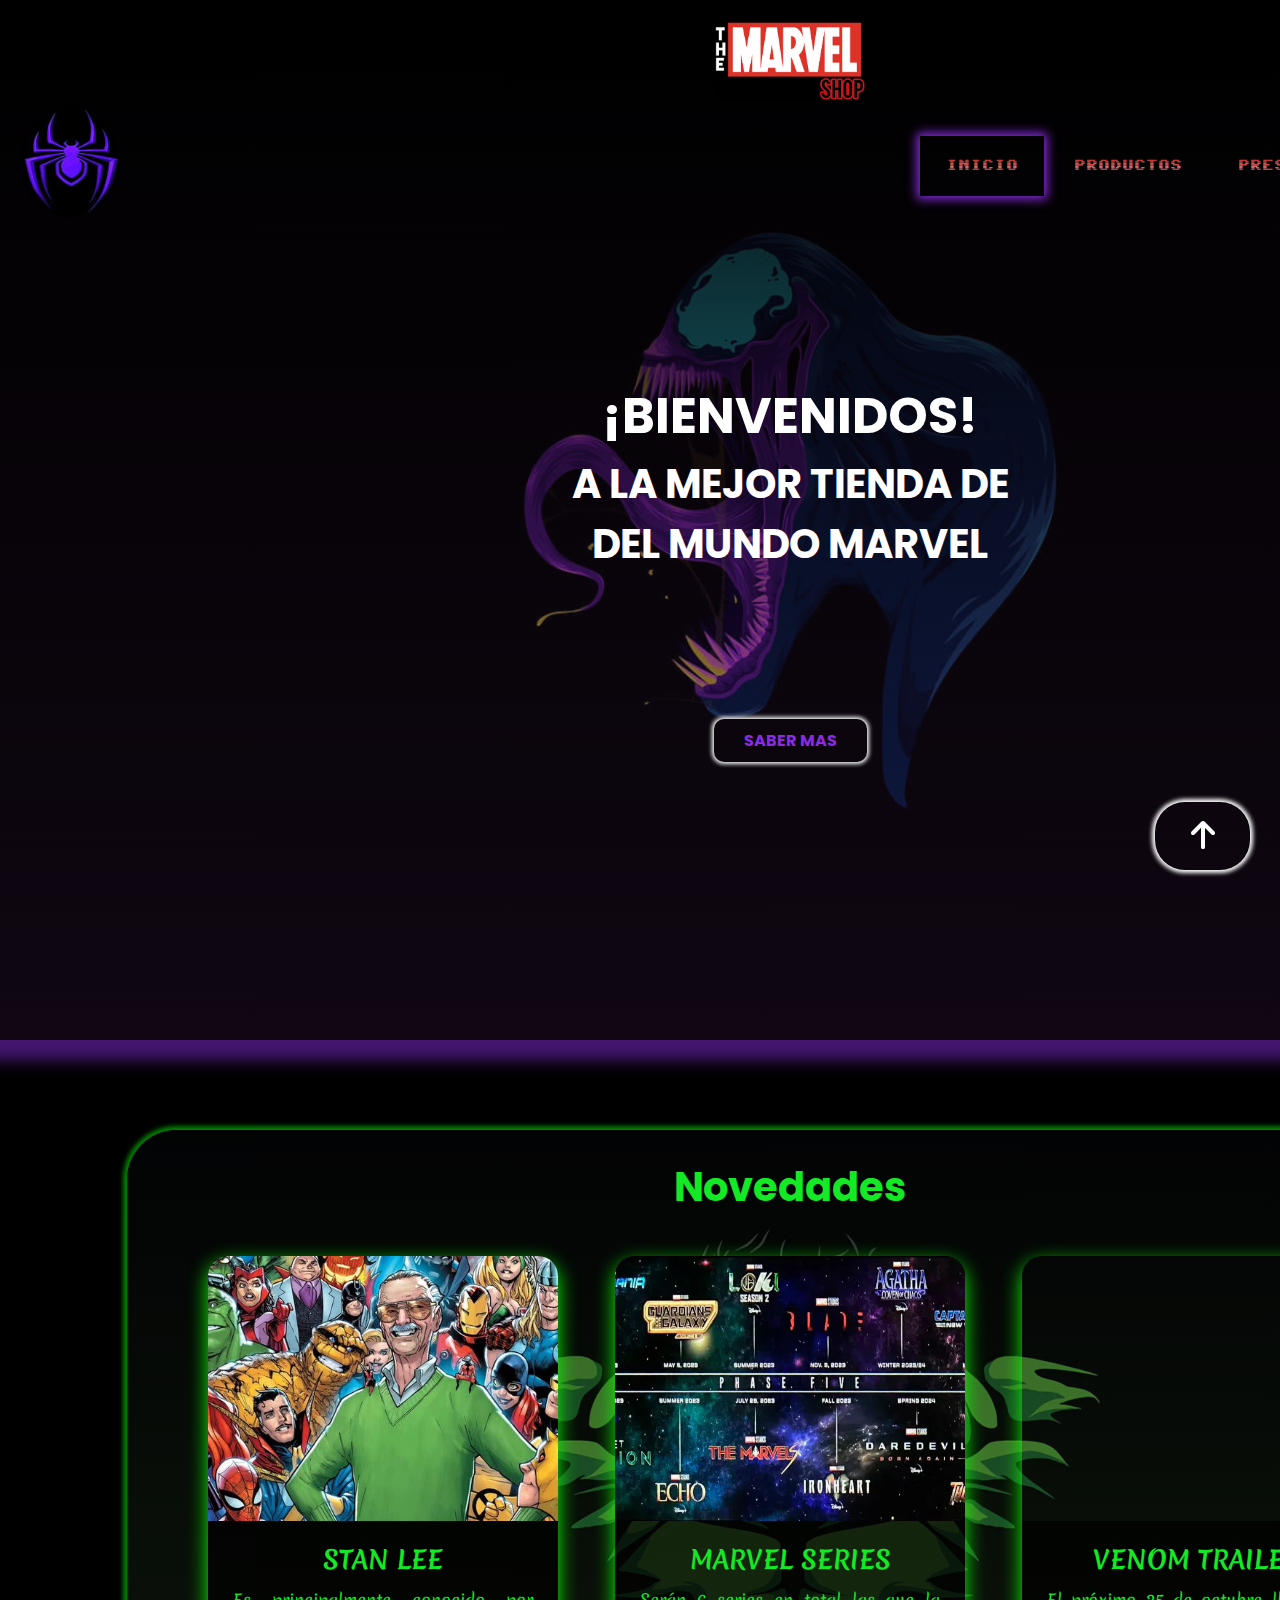
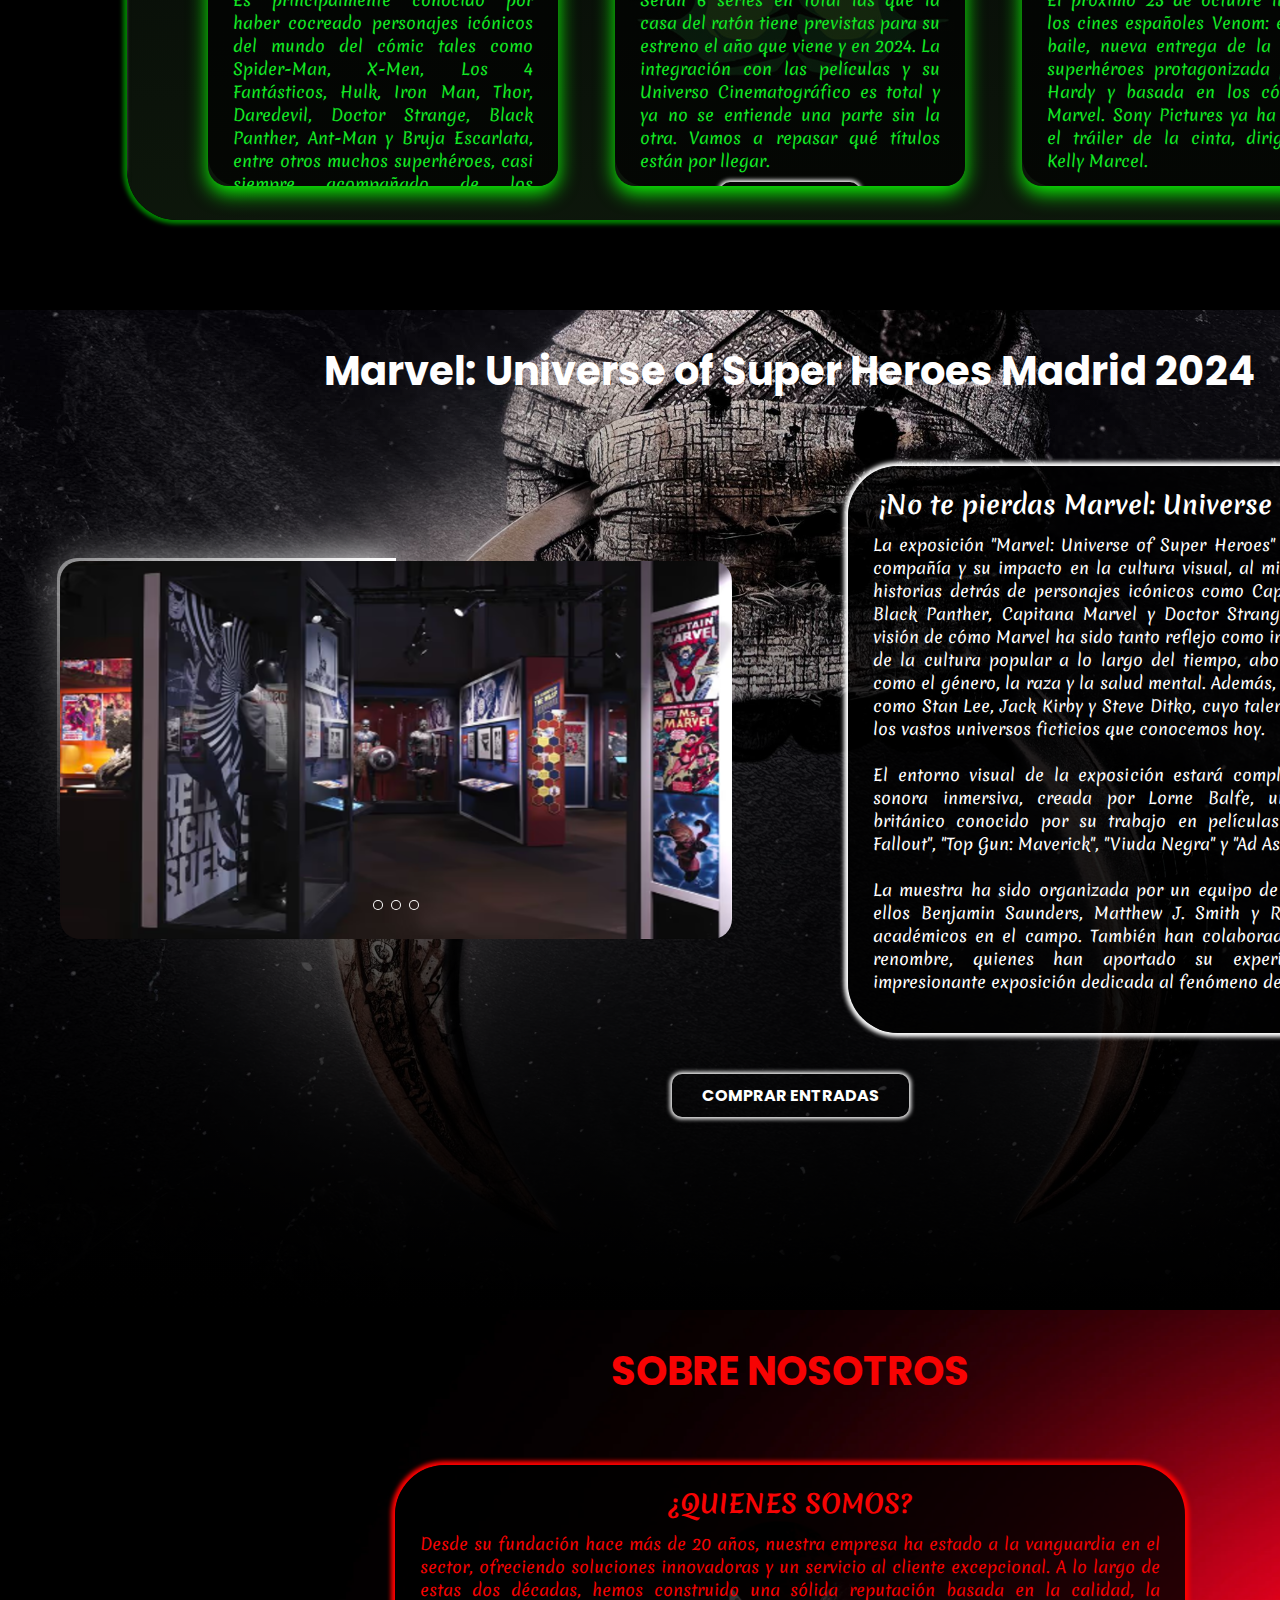
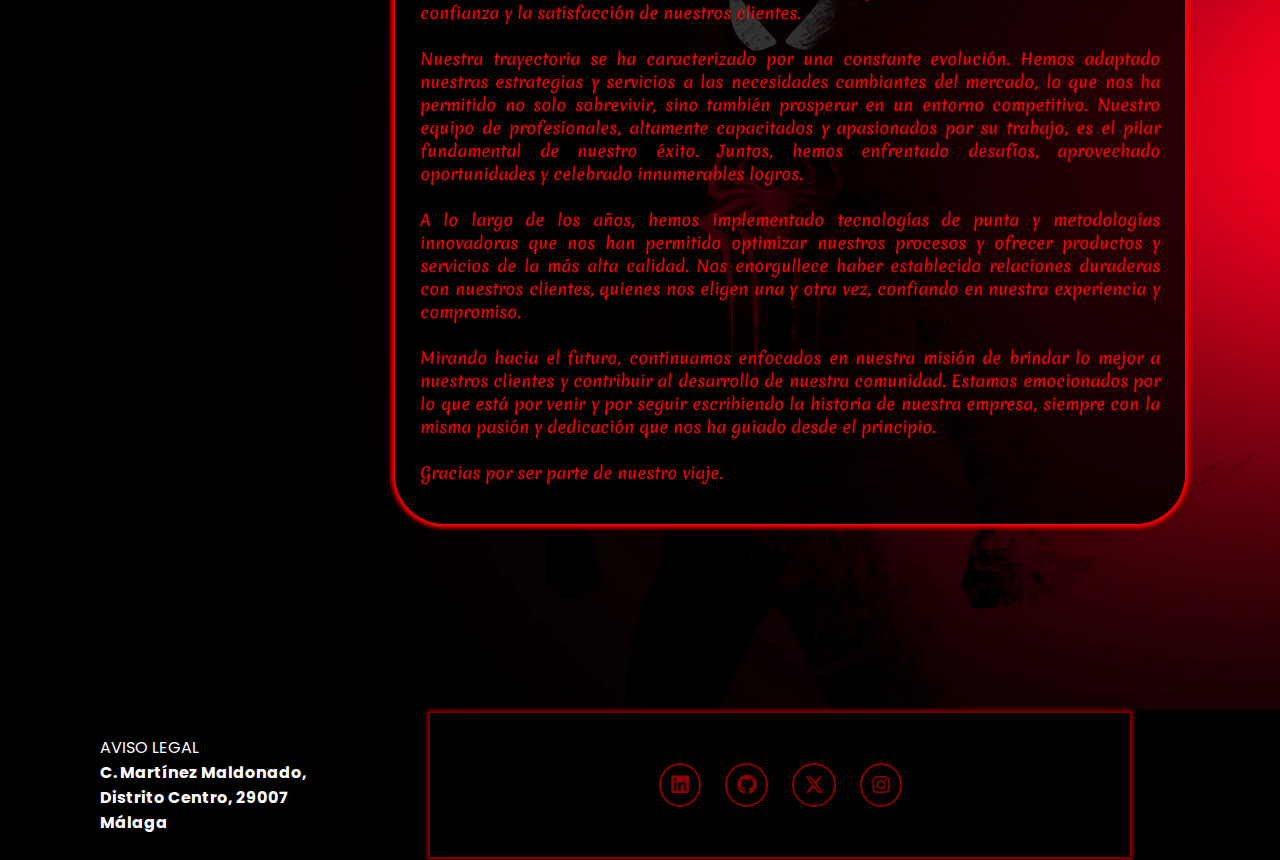
<file: index.html>
<!DOCTYPE html>
<!--Inicio Pagina Index-->
<html lang="es">
    <head>
        <meta charset="UTF-8">
        <meta name="viewport" content="width=device-width, initial-scale=1.0">
        <title>The Marvel Shop</title>
        <link rel="stylesheet" href="css/estilo.css">
        <link rel="stylesheet" href="https://cdnjs.cloudflare.com/ajax/libs/font-awesome/6.5.2/css/all.min.css">
    </head>
    <body>
        <!--Cabecera-->
        <header id="cabecera-index" class="cabecera">
            <div class="contenido">
                <!--Nombre empresa-->
                <div class="brand">
                    <img class="nombre" src="imagenes/nombre.png" height="483" width="901" alt="Nombre Empresa">
                </div>
                <!--Navegador-->
                <nav class="navegador">
                    <!--Logo-->
                    <div>
                        <a href="index.html"><img class="logo" src="imagenes/logo-spider.png" height="148" width="107" alt="Logo"></a>
                    </div>
                    <!--Links-->
                    <div>
                        <ul> 
                            <li class="activar"><a href="index.html">INICIO</a></li>
                            <li><a href="html/productos.html">PRODUCTOS</a></li>
                            <li><a href="html/presupuestos.html">PRESUPUESTOS</a></li>
                            <li><a href="html/contacto.html">CONTACTO</a></li>
                        </ul>
                    </div>
                </nav>
                
                <!--Titulo y botón "Saber mas"-->
                <div class="bienvenida">
                    <h1>¡BIENVENIDOS!</h1>
                    <h2>A LA MEJOR TIENDA DE <span></span><br> DEL MUNDO MARVEL</h2>
                    <a class="btn" href="#sobrenosotros">SABER MAS</a>            
                </div>
                <!--Botón inicio-->
                <div class="inicio">
                    <a href="#cabecera-index"><i class="fa-solid fa-arrow-up"></i></a>
                </div>
            </div>
        </header>
        <!--Fin Cabecera-->

        <main>
            <!--Sección Novedades-->
            <section id="novedades">
                <div class="contenido">
                    <!--Titulo Novedades-->
                    <h2>Novedades</h2>
                    <!--Novedad 1-->
                    <div class="news">
                        <div class="superior novedad1">
                        </div>
                        <div class="inferior">
                            <div class="texto">
                                <h3>STAN LEE</h3>
                                <p>
                                    Es principalmente conocido por haber cocreado personajes icónicos del mundo del cómic tales como Spider-Man, X-Men, Los 4 Fantásticos, Hulk, Iron Man, Thor, Daredevil, Doctor Strange, Black Panther, Ant-Man y Bruja Escarlata, entre otros muchos superhéroes, casi siempre acompañado de los dibujantes y escritores Steve Ditko y Jack Kirby. El trabajo de Stan Lee fue fundamental para expandir Marvel Comics, llevándola de una pequeña casa publicitaria a una gran corporación multimedia. Durante décadas, los cómics de Marvel se distinguieron por indicar siempre «Stan Lee presenta» en los rótulos de presentación. También tuvo un programa televisivo en History Channel en donde buscaba superhumanos «reales».
                                </p>
                                <a class="btn" href="https://es.wikipedia.org/wiki/Stan_Lee#">LEER MAS</a>
                            </div>
                        </div>
                    </div>
                    <!--Novedad 2-->
                    <div class="news">
                        <div class="superior novedad2">
                        </div>
                        <div class="inferior">
                            <div class="texto">
                                <h3>MARVEL SERIES</h3>
                                <p>
                                    Serán 6 series en total las que la casa del ratón tiene previstas para su estreno el año que viene y en 2024. La integración con las películas y su Universo Cinematográfico es total y ya no se entiende una parte sin la otra. Vamos a repasar qué títulos están por llegar.
                                </p>
                                <a class="btn" href="https://www.lasexta.com/series/estas-son-todas-series-marvel-que-llegaran-disney-2023-2024_2022072662dfa2d82e7c280001854930.html">LEER MAS</a>
                            </div>
                        </div>
                    </div>
                    <!--Novedad 3-->
                    <div class="news">
                        <div class="superior novedad3">
                            <iframe width="560" height="315" src="https://www.youtube.com/embed/__2bjWbetsA?si=wlhDYeqKHSntX0vy" title="YouTube Venom Trailer" allow="accelerometer; autoplay; clipboard-write; encrypted-media; gyroscope; picture-in-picture; web-share" referrerpolicy="strict-origin-when-cross-origin" allowfullscreen></iframe>
                        </div>
                        <div class="inferior">
                            <div class="texto">
                                <h3>VENOM TRAILER</h3>
                                <p>
                                    El próximo 25 de octubre llegará a los cines españoles Venom: el último baile, nueva entrega de la saga de superhéroes protagonizada por Tom Hardy y basada en los cómics de Marvel. Sony Pictures ya ha lanzado el tráiler de la cinta, dirigida por Kelly Marcel.
                                </p>
                            </div>
                        </div>
                    </div>
                </div>
            </section>
            <!--Fin Sección Novedad-->


            <!--Sección Eventos-->
            <section id="eventos">
                <div class="contenido">
                    <!--Titulo Eventos-->
                    <h2>Marvel: Universe of Super Heroes Madrid 2024</h2>
                    <div class="posicion">
                            <!--Imágenes Evento-->
                            <div class="sl">
                                <div class="imagenes angle">
                                    <img id="slider1" src="imagenes/imagen-evento1.png" height="467" width="706" alt="Imagenes de Evento">
                                    <img id="slider2" src="imagenes/imagen-evento2.png" height="469" width="713" alt="Imagenes de Evento">
                                    <img id="slider3" src="imagenes/imagen-evento3.png" height="385" width="588" alt="Imagenes de Evento">
                                </div>
                                <div class="sliders">
                                    <a href="#slider1"></a>
                                    <a href="#slider2"></a>
                                    <a href="#slider3"></a>
                                </div>
                            </div>
                            <!--Información Evento-->
                            <div class="texto">
                                <h3>¡No te pierdas Marvel: Universe of Super Heroes!</h3>
                                <p>
                                    La exposición "Marvel: Universe of Super Heroes" explora la evolución de la compañía y su impacto en la cultura visual, al mismo tiempo que revela las historias detrás de personajes icónicos como Capitán América, Spider-Man, Black Panther, Capitana Marvel y Doctor Strange. La muestra ofrece una visión de cómo Marvel ha sido tanto reflejo como inspiración de las corrientes de la cultura popular a lo largo del tiempo, abordando temas importantes como el género, la raza y la salud mental. Además, rinde homenaje a pioneros como Stan Lee, Jack Kirby y Steve Ditko, cuyo talento transformó a Marvel en los vastos universos ficticios que conocemos hoy.<br>
                                    <br>El entorno visual de la exposición estará complementado por una banda sonora inmersiva, creada por Lorne Balfe, un reconocido compositor británico conocido por su trabajo en películas como "Misión Imposible: Fallout", "Top Gun: Maverick", "Viuda Negra" y "Ad Astra".<br>
                                    <br>La muestra ha sido organizada por un equipo de expertos en cómics, entre ellos Benjamin Saunders, Matthew J. Smith y Randy Duncan, destacados académicos en el campo. También han colaborado escritores y editores de renombre, quienes han aportado su experiencia para crear esta impresionante exposición dedicada al fenómeno de Marvel.<br>
                                </p>
                            </div>
                        </div>
                    <!--Botón Comprar Entradas-->
                    <a class="btn event" href="https://www.ifema.es/marvel-universe-of-super-heroes" >COMPRAR ENTRADAS</a>
                </div>
            </section>
            <!--Fin Sección Eventos-->


            <!--Sección Sobre Nosotros-->
            <section id="sobrenosotros">
                <div class="contenido">
                    <!--Titulo Sobre Nosotros-->
                    <h2>SOBRE NOSOTROS</h2>
                    <!--Información Sobre Nosotros-->
                    <div class="texto">
                        <h3>¿QUIENES SOMOS?</h3>
                        <p>
                            Desde su fundación hace más de 20 años, nuestra empresa ha estado a la vanguardia en el sector, ofreciendo soluciones innovadoras y un servicio al cliente excepcional. A lo largo de estas dos décadas, hemos construido una sólida reputación basada en la calidad, la confianza y la satisfacción de nuestros clientes.<br>

                            <br>Nuestra trayectoria se ha caracterizado por una constante evolución. Hemos adaptado nuestras estrategias y servicios a las necesidades cambiantes del mercado, lo que nos ha permitido no solo sobrevivir, sino también prosperar en un entorno competitivo. Nuestro equipo de profesionales, altamente capacitados y apasionados por su trabajo, es el pilar fundamental de nuestro éxito. Juntos, hemos enfrentado desafíos, aprovechado oportunidades y celebrado innumerables logros.<br>
                            
                            <br>A lo largo de los años, hemos implementado tecnologías de punta y metodologías innovadoras que nos han permitido optimizar nuestros procesos y ofrecer productos y servicios de la más alta calidad. Nos enorgullece haber establecido relaciones duraderas con nuestros clientes, quienes nos eligen una y otra vez, confiando en nuestra experiencia y compromiso.<br>
                            
                            <br>Mirando hacia el futuro, continuamos enfocados en nuestra misión de brindar lo mejor a nuestros clientes y contribuir al desarrollo de nuestra comunidad. Estamos emocionados por lo que está por venir y por seguir escribiendo la historia de nuestra empresa, siempre con la misma pasión y dedicación que nos ha guiado desde el principio.<br>
                            
                            <br>Gracias por ser parte de nuestro viaje.
                        </p>
                    </div>
                </div>
            </section>
            <!--Fin Sección Sobre Nosotros-->
        </main>


        <!--Pie de Página-->
        <footer id="pie">
            <div class="contenido">
                <!--Aviso legal y dirección-->
                <div class="legacy">
                    <a href="">AVISO LEGAL</a>
                    <h4>C. Martínez Maldonado, Distrito Centro, 29007 Málaga</h4>
                </div>
                <!--Iconos Redes Sociales-->
                <div class="media-icons">
                    <a href="https://es.linkedin.com"><i class="fab fa-linkedin"></i></a>
                    <a href="https://github.com"><i class="fab fa-github"></i></a>
                    <a href="https://x.com/?lang=es"><i class="fab fa-x-twitter"></i></a>
                    <a href="https://www.instagram.com"><i class="fab fa-instagram"></i></a>
                </div>
                <!--Firma-->
                <div class="firma">
                    <h2>Samir Lopez</h2>
                </div>
            </div>
        </footer>
        <!--Fin Pie de Página-->

    </body>
</html>
<!--Fin Pagina Index-->
</file>
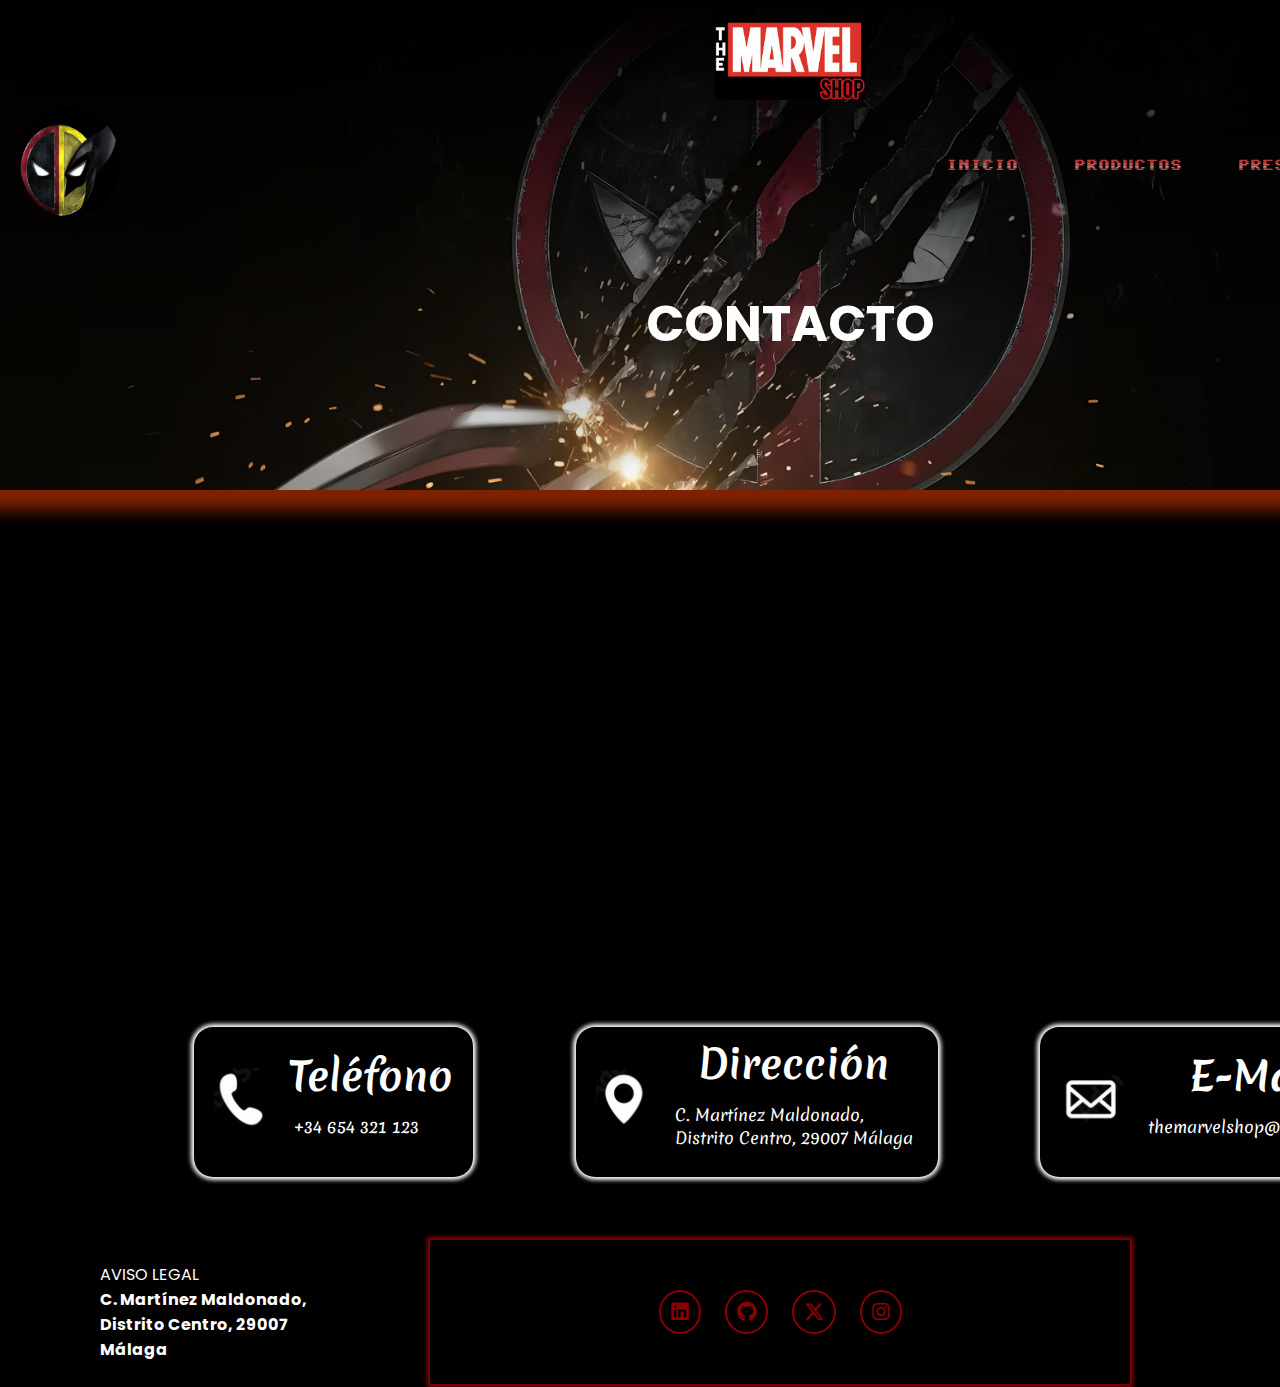
<file: html/contacto.html>
<!DOCTYPE html>
<!--Inicio Pagina Contacto-->
<html lang="es">
    <head>
        <meta charset="UTF-8">
        <meta name="viewport" content="width=device-width, initial-scale=1.0">
        <title>Contacto</title>
        <link rel="stylesheet" href="../css/estilo.css">
        <link rel="stylesheet" href="https://cdnjs.cloudflare.com/ajax/libs/font-awesome/6.5.2/css/all.min.css">
    </head>
    <body>
        <!--Cabecera Contacto-->
        <header id="cabecera-contacto" class="cabecera">
            <div class="contenido mitad">
                <!--Nombre empresa-->
                <div class="brand">
                    <img class="nombre" src="../imagenes/nombre.png" height="483" width="901" alt="Nombre Empresa">
                </div>
                <!--Navegador-->
                <nav class="navegador">
                    <!--Logo-->
                    <div>
                        <a href="../index.html"><img class="logo" src="../imagenes/logo-dead.png" height="274" width="296" alt="Logo"></a>
                    </div>
                    <!--Links-->
                    <div>
                        <ul> 
                            <li><a href="../index.html">INICIO</a></li>
                            <li><a href="productos.html">PRODUCTOS</a></li>
                            <li><a href="presupuestos.html">PRESUPUESTOS</a></li>
                            <li class="activar"><a href="contacto.html">CONTACTO</a></li>     
                        </ul>
                    </div>
                </nav>
                <!--Titulo Contacto-->
                <div>
                    <h1 class="titulo">CONTACTO</h1>
                </div>
            </div>        
        </header>
        <!--Fin Cabecera Contacto-->

        <main>
            <!--Sección Contacto-->
            <section id="contacto">
                <div class="contenido">
                    <!--Localización mapa-->
                    <div class="location">
                        <iframe src="https://www.google.com/maps/embed?pb=!1m18!1m12!1m3!1d3198.0533732612757!2d-4.436425287942806!3d36.72127937215411!2m3!1f0!2f0!3f0!3m2!1i1024!2i768!4f13.1!3m3!1m2!1s0xd72f7a1ffcae853%3A0x92ed519aee2ef8ca!2sC.%20Mart%C3%ADnez%20Maldonado%2C%20Distrito%20Centro%2C%2029007%20M%C3%A1laga!5e0!3m2!1ses!2ses!4v1728557750116!5m2!1ses!2ses" width="600" height="450" style="border:0;" allowfullscreen="" loading="lazy" referrerpolicy="no-referrer-when-downgrade"></iframe>
                    </div>
                    <!--Datos de Contacto-->
                    <div class="contacto">
                        <!--Número de teléfono-->
                        <div class="texto">
                            <div class="contact-icon">
                                <img src="../imagenes/phone-icon.png" height="63" width="55" alt="Icono telefono">
                            </div>
                            <div>
                                <h2>Teléfono</h2>
                                <p>+34 654 321 123</p>
                            </div>
                        </div>
                        <!--Dirección-->
                        <div class="texto">
                            <div class="contact-icon">
                                <img src="../imagenes/location-icon.png" height="60" width="54" alt="Icono casa">
                            </div>
                            <div>
                                <h2>Dirección</h2>
                                <p>C. Martínez Maldonado,<br> Distrito Centro, 29007 Málaga</p>
                            </div>
                        </div>
                        <!--E-mail-->
                        <div class="texto">
                            <div class="contact-icon">
                                <img src="../imagenes/mail-icon.png" height="49" width="63" alt="Icono correo">
                            </div>
                            <div>
                                <h2>E-Mail</h2>
                                <p>themarvelshop@gmail.com</p>
                            </div>
                        </div>
                    </div>
                </div>
            </section>
            <!--Fin Sección Contacto-->
        </main>

        <!--Pie de Página-->
        <footer id="pie">
            <div class="contenido">
                <!--Aviso legal y dirección-->
                <div class="legacy">
                    <a href="">AVISO LEGAL</a>
                    <h4>C. Martínez Maldonado, Distrito Centro, 29007 Málaga</h4>
                </div>
                <!--Iconos Redes Sociales-->
                <div class="media-icons">
                    <a href="https://es.linkedin.com"><i class="fab fa-linkedin"></i></a>
                    <a href="https://github.com"><i class="fab fa-github"></i></a>
                    <a href="https://x.com/?lang=es"><i class="fab fa-x-twitter"></i></a>
                    <a href="https://www.instagram.com"><i class="fab fa-instagram"></i></a>
                </div>
                <!--Firma-->
                <div class="firma">
                    <h1>Samir Lopez</h1>
                </div>
            </div>
        </footer>
        <!--Fin Pie de Página-->

    </body>
</html>
<!--Fin Pagina Contacto-->
</file>
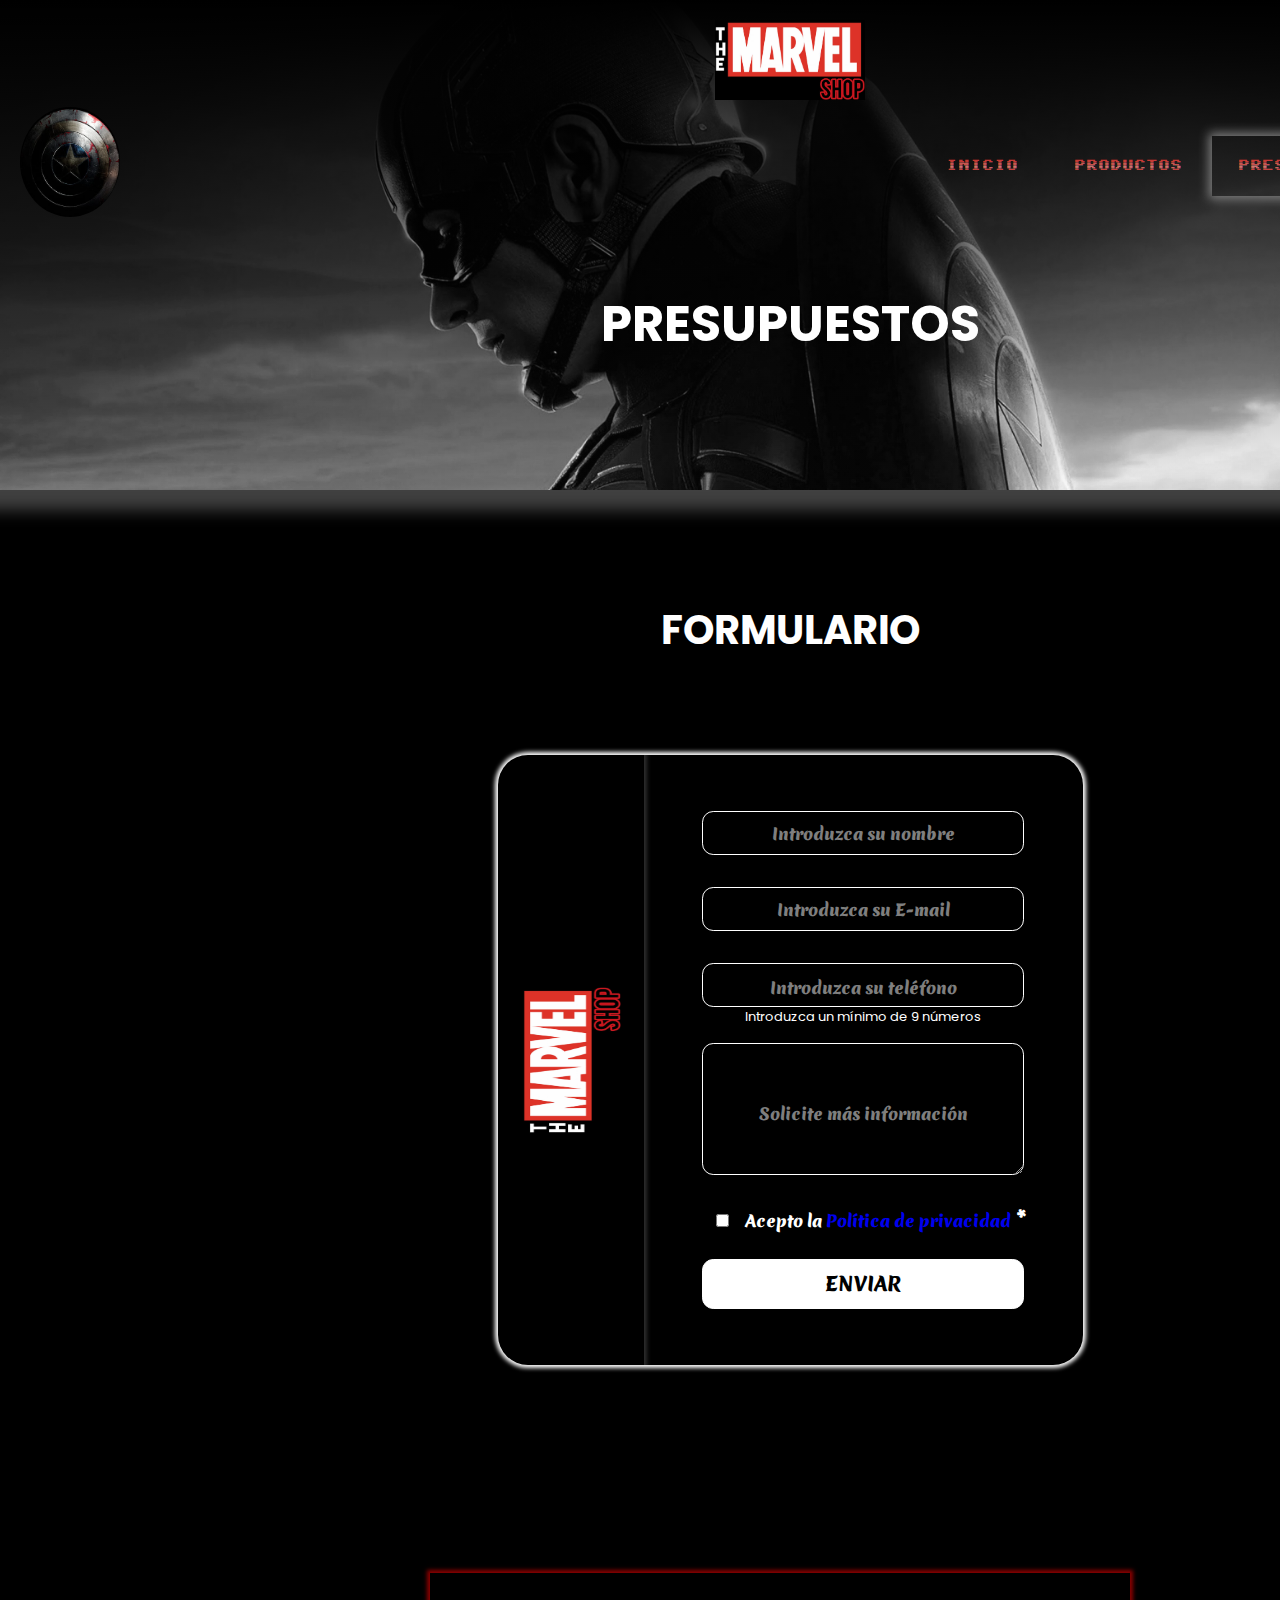
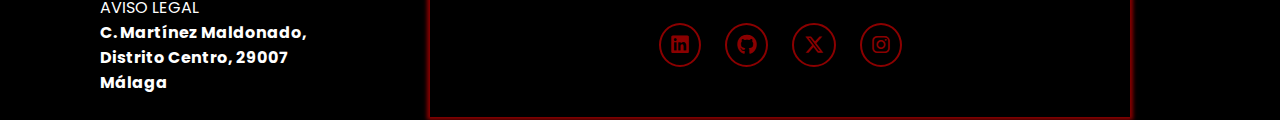
<file: html/presupuestos.html>
<!DOCTYPE html>
<!--Inicio Pagina Presupuestos-->
<html lang="es">
    <head>
        <meta charset="UTF-8">
        <meta name="viewport" content="width=device-width, initial-scale=1.0">
        <title>Presupuestos</title>
        <link rel="stylesheet" href="../css/estilo.css">
        <link rel="stylesheet" href="https://cdnjs.cloudflare.com/ajax/libs/font-awesome/6.5.2/css/all.min.css">
    </head>
    <body>
        <!--Cabecera Presupuestos-->
        <header id="cabecera-presupuestos" class="cabecera">
            <div class="contenido mitad">
                <!--Nombre empresa-->
                <div class="brand">
                    <img class="nombre" src="../imagenes/nombre.png" height="483" width="901" alt="Nombre Empresa">
                </div>
                <!--Navegador-->
                <nav class="navegador">
                    <!--Logo-->
                    <div>
                        <a href="../index.html"><img class="logo" src="../imagenes/logo-capi.png" height="279" width="278" alt="Logo"></a>
                    </div>
                    <!--Links-->
                    <div>
                        <ul> 
                            <li><a href="../index.html">INICIO</a></li>
                            <li><a href="productos.html">PRODUCTOS</a></li>
                            <li class="activar"><a href="presupuestos.html">PRESUPUESTOS</a></li>
                            <li><a href="contacto.html">CONTACTO</a></li>     
                        </ul>
                    </div>
                </nav>
                <!--Titulo Presupuestos-->
                <div>
                    <h1 class="titulo">PRESUPUESTOS</h1>
                </div>
            </div>
        </header>
        <!--Fin Cabecera Presupuestos-->


        <main>
            <!--Sección Presupuestos-->
            <section id="presupuestos">
                <h2>FORMULARIO</h2>
                <div class="contenido">
                    <div class="caja">
                        <!--Nombre Empresa-->
                        <div class="brand">
                            <img src="../imagenes/nombre.png" height="483" width="901" alt="Nombre Empresa">
                        </div>
                        <!--Formulario-->
                        <div class="datos">
                            <form action="presupuestos.html">
                                <!--Nombre-->
                                <div class="efecto">
                                    <input type="text" name="nombre" placeholder="" pattern="[a-zA-ZñÑ]+" required>
                                    <div class="placeholder texto">Introduzca su nombre</div>
                                </div>
                                <!--E-mail-->
                                <div class="efecto">
                                    <input type="email" name="correo" placeholder="" pattern="[a-z0-9._%+\-]+@[a-z0-9.\-]+\.[a-z]{2,}$" required>
                                    <div class="placeholder texto">Introduzca su E-mail</div>
                                </div>
                                <!--Teléfono-->
                                <div class="efecto">
                                    <input class="telefono" type="tel" name="telefono" placeholder="" pattern="[0-9]{9}" required>
                                    <div class="placeholder texto">Introduzca su teléfono</div>
                                    <p>Introduzca un mínimo de 9 números</p>
                                </div>
                                <!--Solicite más información-->
                                <div class="efecto">
                                    <textarea name="informacion" cols="30" rows="5" maxlength="80" placeholder="" required></textarea>
                                    <div class="placeholder texto">Solicite más información</div>
                                </div>
                                <!--Política de privacidad-->
                                <label class="texto politica" for="politica_de_privacidad"><input type="checkbox" id="politica_de_privacidad" value="politica de privacidad" required>Acepto la <a href="#">Política de privacidad</a></label>
                                <!--Botón "Enviar"-->
                                <button class="texto submit" type="submit">ENVIAR</button>
                            </form>
                        </div>
                    </div>
                </div> 
            </section>
            <!--Fin Sección Presupuestos-->
        </main>

        <!--Pie de Página-->
        <footer id="pie">
            <div class="contenido">
                <!--Aviso legal y dirección-->
                <div class="legacy">
                    <a href="">AVISO LEGAL</a>
                    <h4>C. Martínez Maldonado, Distrito Centro, 29007 Málaga</h4>
                </div>
                <!--Iconos Redes Sociales-->
                <div class="media-icons">
                    <a href="https://es.linkedin.com"><i class="fab fa-linkedin"></i></a>
                    <a href="https://github.com"><i class="fab fa-github"></i></a>
                    <a href="https://x.com/?lang=es"><i class="fab fa-x-twitter"></i></a>
                    <a href="https://www.instagram.com"><i class="fab fa-instagram"></i></a>
                </div>
                <!--Firma-->
                <div class="firma">
                    <h1>Samir Lopez</h1>
                </div>
            </div>
        </footer>
        <!--Fin Pie de Página-->

    </body>
</html>
<!--Fin Pagina Presupuestos-->
</file>
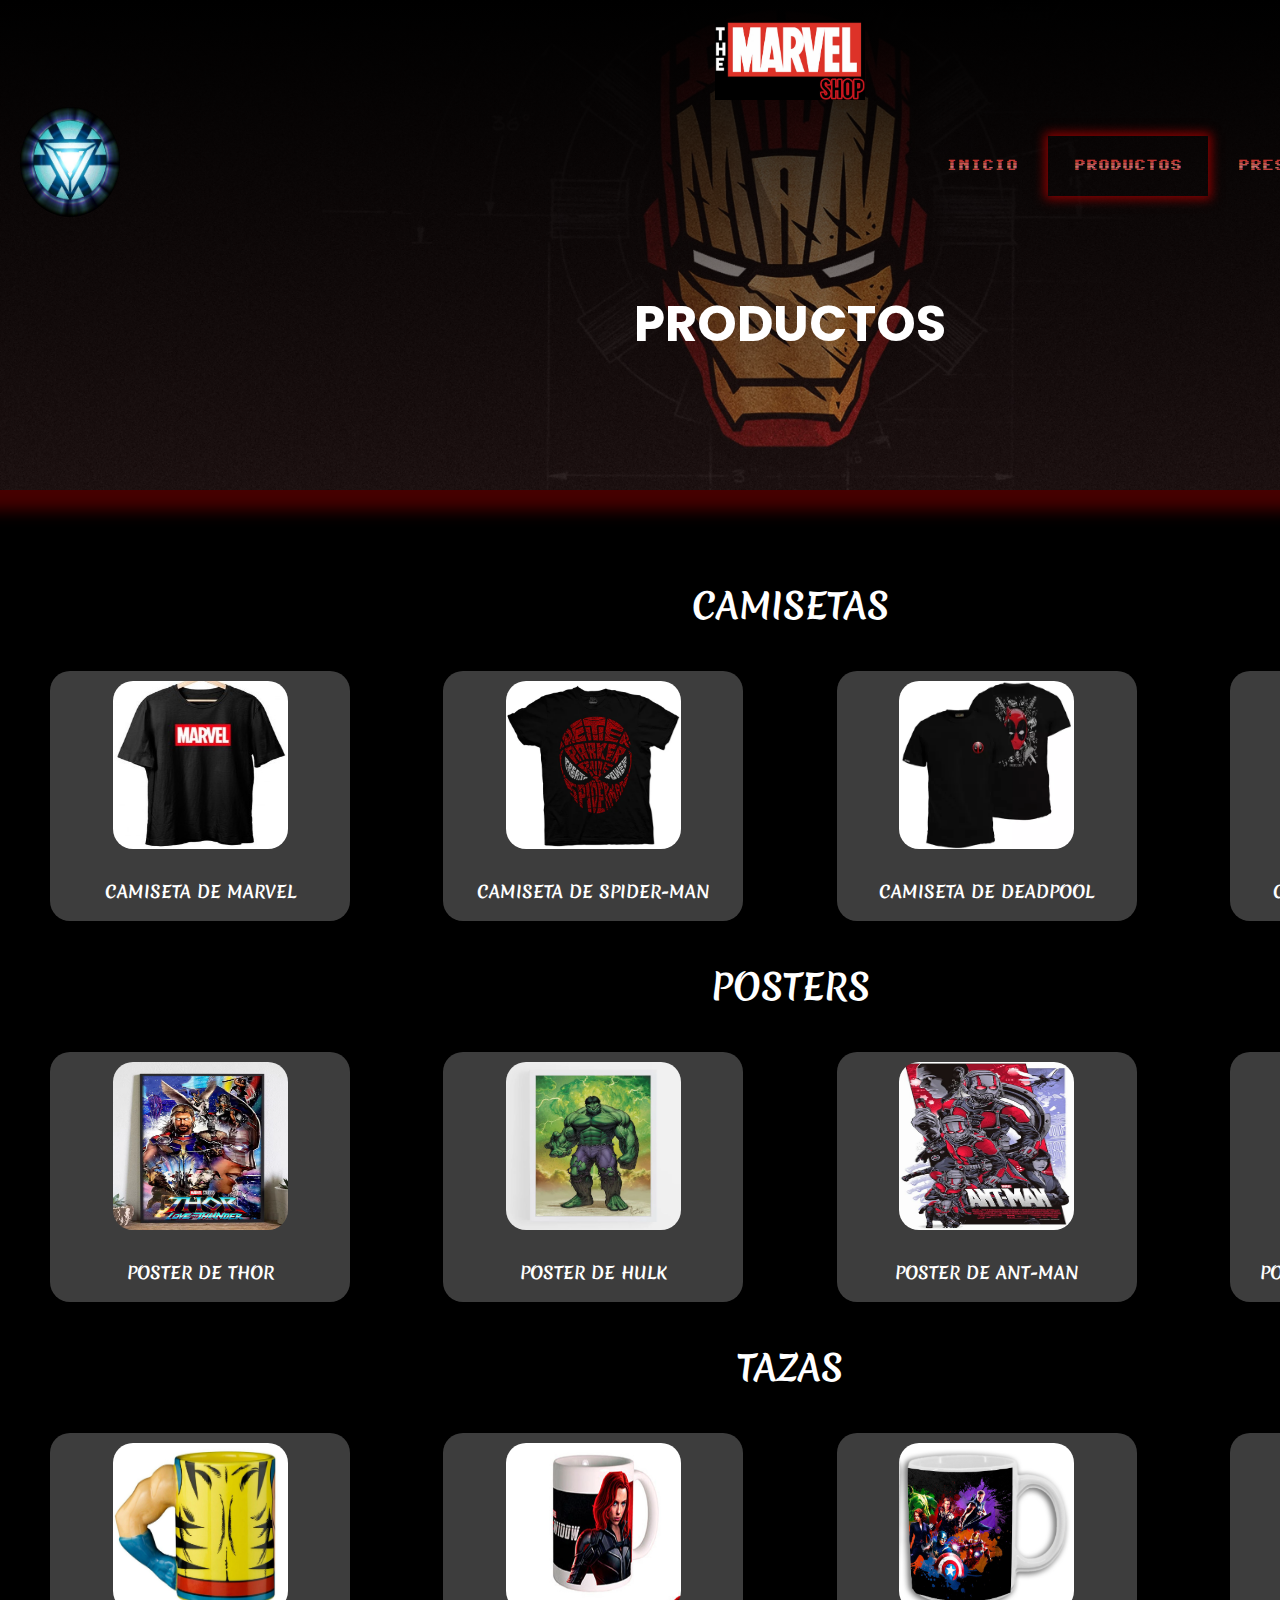
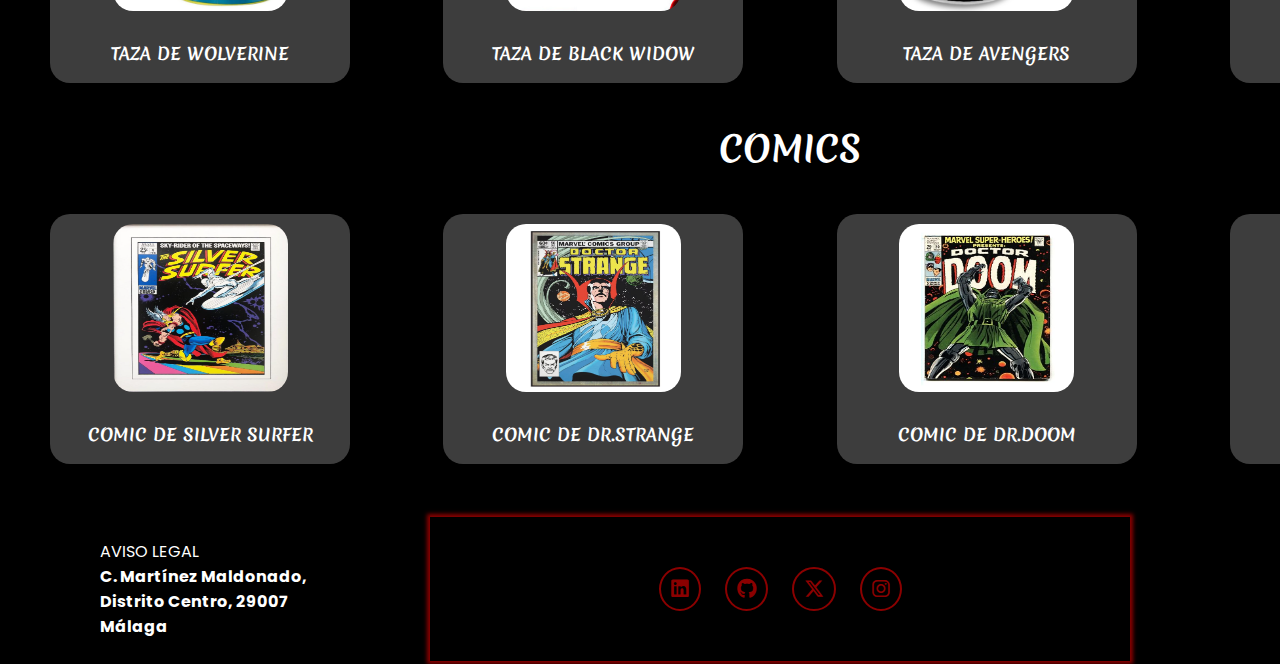
<file: html/productos.html>
<!DOCTYPE html>
<!--Inicio Pagina Productos-->
<html lang="es">
    <head>
        <meta charset="UTF-8">
        <meta name="viewport" content="width=device-width, initial-scale=1.0">
        <title>Productos</title>
        <link rel="stylesheet" href="../css/estilo.css">
        <link rel="stylesheet" href="https://cdnjs.cloudflare.com/ajax/libs/font-awesome/6.5.2/css/all.min.css">
    </head>
    <body>
        <!--Cabecera Productos-->
        <header id="cabecera-productos" class="cabecera">
            <div class="contenido mitad">
                <!--Nombre empresa-->
                <div class="brand">
                    <img class="nombre" src="../imagenes/nombre.png" height="483" width="901" alt="Nombre Empresa">
                </div>
                <!--Navegador-->
                <nav class="navegador">
                    <!--Logo-->
                    <div>
                        <a href="../index.html"><img class="logo" src="../imagenes/logo-iron.png" height="240" width="237" alt="Logo"></a>
                    </div>
                    <!--Links-->
                    <div>
                        <ul> 
                            <li><a href="../index.html">INICIO</a></li>
                            <li class="activar"><a href="productos.html">PRODUCTOS</a></li>
                            <li><a href="presupuestos.html">PRESUPUESTOS</a></li>
                            <li><a href="contacto.html">CONTACTO</a></li>     
                        </ul>
                    </div>
                </nav>
                <!--Titulo Productos-->
                <div>
                    <h1 class="titulo">PRODUCTOS</h1>
                </div>
            </div>
        </header>
        <!--Fin Cabecera Productos-->


        <main>
            <!--Sección Productos-->
            <section id="productos">
                <div class="contenido">

                    <!--Camisetas-->
                    <div class="texto">
                        <h2>CAMISETAS</h2>
                    </div>
                    <div class="display">
                        <div class="cuadro">
                            <div class="angle">
                                <div class="item">
                                    <div class="product-img">
                                        <img src="../imagenes/camiseta-marvel.png" height="298" width="261" alt="Camiseta de Marvel">
                                    </div>
                                    <div class="texto">
                                        <h3>CAMISETA DE MARVEL</h3>
                                        <p></p>
                                    </div>
                                </div>
                            </div>
                        </div>
                        <div class="cuadro">
                            <div class="angle">
                                <div class="item">
                                    <div class="product-img">
                                        <img src="../imagenes/camiseta-spiderman.png" height="520" width="500" alt="Camiseta de Spider-Man">
                                    </div>
                                    <div class="texto">
                                        <h3>CAMISETA DE SPIDER-MAN</h3>
                                    </div>
                                </div>
                            </div>
                        </div>
                        <div class="cuadro">
                            <div class="angle">
                                <div class="item">
                                    <div class="product-img">
                                        <img src="../imagenes/camiseta-deadpool.png" height="414" width="471" alt="Camiseta de Deadpool">
                                    </div>
                                    <div class="texto">
                                        <h3>CAMISETA DE DEADPOOL</h3>
                                    </div>
                                </div>
                            </div>
                        </div>
                        <div class="cuadro">
                            <div class="angle">
                                <div class="item">
                                    <div class="product-img">
                                        <img src="../imagenes/camiseta-ironman.png" height="455" width="436" alt="Camiseta de Iron Man ">
                                    </div>
                                    <div class="texto">
                                        <h3>CAMISETA DE IRON MAN</h3>
                                    </div>
                                </div>
                            </div>
                        </div>
                    </div>

                        <!--Posters-->
                    <div class="texto">
                        <h2>POSTERS</h2>
                    </div>
                    <div class="display">
                        <div class="cuadro">
                            <div class="angle">
                                <div class="item">
                                    <div class="product-img">
                                        <img src="../imagenes/poster-thor.png" height="385" width="336" alt="Poster de Thor">
                                    </div>
                                    <div class="texto">
                                        <h3>Poster de Thor</h3>
                                    </div>
                                </div>
                            </div>
                        </div>
                        <div class="cuadro">
                            <div class="angle">
                                <div class="item">
                                    <div class="product-img">
                                        <img src="../imagenes/poster-hulk.png" height="504" width="455" alt="Poster de Hulk">
                                    </div>
                                    <div class="texto">
                                        <h3>Poster de Hulk</h3>
                                    </div>
                                </div>
                            </div>
                        </div>
                        <div class="cuadro">
                            <div class="angle">
                                <div class="item">
                                    <div class="product-img">
                                        <img src="../imagenes/poster-antman.png" height="602" width="401" alt="Poster de Ant-Man">
                                    </div>
                                    <div class="texto">
                                        <h3>Poster de Ant-Man</h3>
                                    </div>
                                </div>
                            </div>
                        </div>
                        <div class="cuadro">
                            <div class="angle">
                                <div class="item">
                                    <div class="product-img">
                                        <img src="../imagenes/poster-blackpanther.png" height="809" width="598" alt="Poster de Black Panther">
                                    </div>
                                    <div class="texto">
                                        <h3>Poster de Black Panther</h3>
                                    </div>
                                </div>
                            </div>
                        </div>
                    </div>

                        <!--Tazas-->
                    <div class="texto">
                        <h2>TAZAS</h2>
                    </div>
                    <div class="display">
                        <div class="cuadro">
                            <div class="angle">
                                <div class="item">
                                    <div class="product-img">
                                        <img src="../imagenes/taza-wolverine.png" height="375" width="467" alt="Taza de Wolverine">
                                    </div>
                                    <div class="texto">
                                        <h3>Taza de Wolverine</h3>
                                    </div>
                                </div>
                            </div>
                        </div>
                        <div class="cuadro">
                            <div class="angle">
                                <div class="item">
                                    <div class="product-img">
                                        <img src="../imagenes/taza-blackwidow.png" height="248" width="325" alt="Taza de Black Widow">
                                    </div>
                                    <div class="texto">
                                        <h3>Taza de Black Widow</h3>
                                    </div>
                                </div>
                            </div>
                        </div>
                        <div class="cuadro">
                            <div class="angle">
                                <div class="item">
                                    <div class="product-img">
                                        <img src="../imagenes/taza-vengadores.png" height="275" width="288" alt="Taza de Avengers">
                                    </div>
                                    <div class="texto">
                                        <h3>Taza de Avengers</h3>
                                    </div>
                                </div>
                            </div>
                        </div>
                        <div class="cuadro">
                            <div class="angle">
                                <div class="item">
                                    <div class="product-img">
                                        <img src="../imagenes/taza-deadpool.png" height="261" width="278" alt="Taza de Deadpool">
                                    </div>
                                    <div class="texto">
                                        <h3>Taza de Deadpool</h3>
                                    </div>
                                </div>
                            </div>
                        </div>
                    </div>

                    <!--Comics-->
                    <div class="texto">
                        <h2>COMICS</h2>
                    </div>
                    <div class="display">
                        <div class="cuadro">
                            <div class="angle">
                                <div class="item">
                                    <div class="product-img">
                                        <img src="../imagenes/comic-silver.png" height="398" width="289" alt="Comic de Silver Surfer">
                                    </div>
                                    <div class="texto">
                                        <h3>Comic de Silver Surfer</h3>
                                    </div>
                                </div>
                            </div>
                        </div>
                        <div class="cuadro">
                            <div class="angle">
                                <div class="item">
                                    <div class="product-img">
                                        <img src="../imagenes/comic-drstrange.png" height="669" width="525" alt="Comic de Dr.Strange">
                                    </div>
                                    <div class="texto">
                                        <h3>Comic de Dr.Strange</h3>
                                    </div>
                                </div>
                            </div>
                        </div>
                        <div class="cuadro">
                            <div class="angle">
                                <div class="item">
                                    <div class="product-img">
                                        <img src="../imagenes/comic-drdoom.png" height="330" width="267" alt="Comic de Dr.Doom">
                                    </div>
                                    <div class="texto">
                                        <h3>Comic de Dr.Doom</h3>
                                    </div>
                                </div>
                            </div>
                        </div>
                        <div class="cuadro">
                            <div class="angle">
                                <div class="item">
                                    <div class="product-img">
                                        <img src="../imagenes/comic-thanos.png" height="543" width="410" alt="Comic de Thanos">
                                    </div>
                                    <div class="texto">
                                        <h3>Comic de Thanos</h3>
                                    </div>
                                </div>
                            </div>
                        </div>
                    </div>
                </div>
            </section>
            <!--Fin Sección Productos-->
        </main>     

        <!--Pie de Página-->
        <footer id="pie">
            <div class="contenido">
                <!--Aviso legal y dirección-->
                <div class="legacy">
                    <a href="">AVISO LEGAL</a>
                    <h4>C. Martínez Maldonado, Distrito Centro, 29007 Málaga</h4>
                </div>
                <!--Iconos Redes Sociales-->
                <div class="media-icons">
                    <a href="https://es.linkedin.com"><i class="fab fa-linkedin"></i></a>
                    <a href="https://github.com"><i class="fab fa-github"></i></a>
                    <a href="https://x.com/?lang=es"><i class="fab fa-x-twitter"></i></a>
                    <a href="https://www.instagram.com"><i class="fab fa-instagram"></i></a>
                </div>
                <!--Firma-->
                <div class="firma">
                    <h1>Samir Lopez</h1>
                </div>
            </div>
        </footer>
        <!--Fin Pie de Página-->

    </body>
</html>
<!--Fin Pagina Productos-->
</file>
<file: css/estilo.css>
/* Estilos para todas las etiquetas */
@import url('https://fonts.googleapis.com/css2?family=Merienda:wght@300..900&family=Poppins:ital,wght@0,100;0,200;0,300;0,400;0,500;0,600;0,700;0,800;0,900;1,100;1,200;1,300;1,400;1,500;1,600;1,700;1,800;1,900&family=Qwitcher+Grypen:wght@400;700&family=Sixtyfour+Convergence&display=swap');
*{
    margin: 0;
    padding: 0;
    box-sizing: border-box;
    text-decoration: none;
}

html{
    font-family: "Poppins", sans-serif;
}

body{
    display: grid;
    grid-template-areas: 
    "my-header"
    "my-main"
    "my-footer";
}

header{
    grid-area: my-header;
}

main{
    grid-area: my-main;
}

footer{
    grid-area: my-footer;
}

.contenido{
    width: 100%;
    min-height: 1000px;
    text-align: center;
}

.btn{
    padding: 10px 30px;
    border-radius: 10px;
    background-color: transparent;
    box-shadow: 0px 0px 4px 2px white;
    cursor: pointer;
    transition: 1s ease;
}

h2{
    font-size: 2.5rem;
}

.texto{
    font-family: "Merienda", "Poppins", sans-serif;
}

.texto h3{
    text-align: center;
    font-size: 25px;
}

.texto p{
    padding: 10px 5px 20px;
    text-align: justify;
}

/* Cabecera */
#cabecera-index{
    background-image: linear-gradient( rgba(0,0,0,1), rgb(62, 27, 71, 0.25)), url(../imagenes/fondo-venom.jpg);
    box-shadow: 0px 0px 15px 20px rgba(137, 43, 226, 0.5);
    padding: 20px;
    position: relative;
    z-index: 1;
}

#cabecera-productos{
    background-image: linear-gradient( rgba(0,0,0,1), rgba(71, 27, 27, 0.25)), url(../imagenes/ironman.png);
    box-shadow: 0px 0px 15px 20px rgba(139, 0, 0, 0.5);
    padding: 20px;
    position: relative;
    z-index: 1;
}

#cabecera-presupuestos{
    background-image: linear-gradient( rgba(0,0,0,1), rgba(112, 112, 112, 0.034)), url(../imagenes/capitan-america.jpg);
    box-shadow: 0px 0px 15px 20px rgba(128, 128, 128, 0.5);
    padding: 20px;
    position: relative;
    z-index: 1;
}

#cabecera-contacto{
    background-image: linear-gradient( rgba(0,0,0,1), rgba(255, 51, 0, 0)), url(../imagenes/wolv-dead.jpg);
    box-shadow: 0px 0px 15px 20px rgba(255, 68, 0, 0.5);
    padding: 20px;
    position: relative;
    z-index: 1;
}

.cabecera{
background-size: cover;
background-position: center;
}

.mitad{
    min-height: 50vh;
}

.navegador{
    display: flex;
    justify-content: space-between;
    align-items: center;
}

.logo{
    width: 100px;
    height: 110px;
    border-radius: 50%;
    cursor: pointer;
    transition: 0.5s ease;
}

.navegador .logo:hover{
    transform: scale(1.1);
}

.brand{
    padding-right: 0;    
}

.nombre{
    width: 150px;
    height: 80px;
}

.navegador ul{
    margin: auto;
    flex: 1;
    text-align: right;
}

.navegador ul li{
    list-style: none;
    display: inline-block;
    padding: 1rem;
}

.navegador ul li::after{
    content: '';
    width: 0%;
    height: 3px;
    display: block;
    border-radius: 50%;
    transition: 0.5s ease;
}

.navegador ul li:hover::after{
    width: 100%;
}

#cabecera-index ul li::after{
    background-color: blueviolet;
}

#cabecera-productos ul li::after{
    background-color: darkred;
}

#cabecera-presupuestos ul li::after{
    background-color: grey;
}

#cabecera-contacto ul li::after{
    background-color: orangered;
}

#cabecera-index .activar{
    box-shadow: 0px 0px 10px 3px blueviolet;
}

#cabecera-productos .activar{
    box-shadow: 0px 0px 10px 3px darkred;
}

#cabecera-presupuestos .activar{
    box-shadow: 0px 0px 10px 3px grey;
}

#cabecera-contacto .activar{
    box-shadow: 0px 0px 10px 3px orangered;
}

.navegador ul li a{
    font-size: 12px;
    font-family: "Sixtyfour Convergence";
    padding: 20px 10px 20px 10px;
}

/* Titulo Cabecera Pagina Index */
#cabecera-index .bienvenida h1{
    color: white;
    margin-top: 10%;
    font-size: 50px;
}

/* Titulo Cabecera de las demás páginas */
.titulo{
    color: white;
    margin-top: 4%;
    font-size: 50px;
}

#cabecera-index .bienvenida{
    display: block;
}

#cabecera-index .bienvenida h2{
    color: white;
    font-size: 40px;
    margin-bottom: 10%;
}


#cabecera-index .bienvenida h2 span::after{
    content: '';
    color: blueviolet;
    animation: palabras 10s infinite;
}

#cabecera-index .btn{
    color: blueviolet;
    font-weight: 700;
}

#cabecera-index .btn:hover{
    background-color: rgba(105, 22, 131, 0.685);
    color: white;
}

.inicio a{
    position: fixed;
    right: 30px;
    bottom: 30px;
    font-size: 2rem;
    color: white;
    padding: 10px;
    width: 95px;
    border-radius: 30px;
    box-shadow: 0px 0px 4px 3px white;
    transition: 1s ease;
    z-index: 1;
}

.inicio a:hover{
    background-color: black;
    color: white;
    cursor: pointer;
}

/* Fin Cabecera */

/* Primera sección */
#novedades{
    background-color: black;
    padding: 10px;
    display: flex;
    justify-content: center;
    align-items: center;
}

#novedades .contenido{
    background-image: linear-gradient(to top,rgba(27, 53, 17, 0.349), rgba(0, 0, 0, 0.507)), url(../imagenes/hulk-fondo.jpg);
    background-size: cover;
    background-position: center;
    min-height: fit-content;
    width: 85%;
    margin: 5rem;
    border-radius: 50px;
    box-shadow: 0px 0px 4px 4px green;

}

#novedades .contenido h2{
    color: rgb(19, 233, 37);
    padding-top: 2%;
    padding-bottom: 1%;
}

#novedades .news{
    margin: 2%;
    display: inline-block;
    height: 530px;
    width: 350px;
    transition: .5s;
    box-shadow: 0px 7px 2ch 0px rgb(12, 255, 4);
    border-radius:  20px;
    overflow: hidden;
}

#novedades .news:hover{
    transform: scale(1.02);
}

#novedades .superior{
    height: 50%;
    width: 100%;
    background-size: cover;
    background-position: center;
    background-repeat: no-repeat;
}

#novedades .novedad1{
    background-image: url(../imagenes/stan_lee.png);

}

#novedades .novedad2{
    background-image: url(../imagenes/time-line.png);

}

#novedades .novedad3 iframe{
    border-top-left-radius: 30px;
    height: 100%;
    width: 100%;
    border: 0;
}

#novedades .inferior{
    height: 50%;
    padding: 20px;
    overflow-y: scroll;
    margin: 0%;
    background-image: linear-gradient(rgba(0, 0, 0, 0.7), rgba(0, 0, 0, 0.7));
    border-bottom-left-radius: 30px;
}

#novedades .inferior::-webkit-scrollbar{
    width: 0.5vw;
}

#novedades .inferior::-webkit-scrollbar-track{
    background-color: black;
    border-radius: 100vh;
}

#novedades .inferior::-webkit-scrollbar-thumb{
    background-color: green;
    border-radius: 100vh;
}

#novedades .texto{
    color: rgb(19, 233, 37);
}


#novedades .btn{
    color: rgb(19, 233, 37);
    font-weight: 700;
}

#novedades .btn:hover{
    background-color: rgba(51, 163, 47, 0.685);
    color: white;
}
/* Fin Primera sección */

/* Segunda sección */
#eventos{
    background-image: linear-gradient(to top,rgba(0, 0, 0), rgba(0, 0, 0, 0)), url(../imagenes/caballero-luna2.jpg);
    background-size: cover;
    background-position: center;
}

#eventos .contenido h2{
    color: white;
    padding-top: 2%;
    padding-bottom: 1%;
}

#eventos .posicion{
    display: flex;
    padding: 2px;
}

#eventos .sl{
    margin: auto;
    position: relative;
}

#eventos .imagenes{
    max-width: 42rem;
    margin: auto;
    display: flex;
    aspect-ratio: 16/9;
    border-radius: 20px;
    overflow-x: auto;
    scrollbar-width: none;
    scroll-behavior: smooth;
}

/* Definir la propiedad personalizada --angle */
@property --angle {
    /* Se espera un valor de tipo ángulo, como 0deg o 45deg */
    syntax: "<angle>";
    /* Valor inicial de la propiedad */
    initial-value: 0deg;
    /* No hereda valores de elementos padres */
    inherits: false;
}

.angle::after, .angle::before{
    content: '';
    position: absolute;
    height: 100%;
    width: 100%;
    top: 50%;
    left: 50%;
    transform: translate(-50%,  -50%);
    padding: 3px;
    border-radius: 20px;
    background-image: conic-gradient(from var(--angle), transparent 70%, white);
    z-index: 1;
    animation: spin 6s linear infinite;
}

.angle::before{
    filter: blur(20px);
}

#eventos .imagenes img{
    width: 100%;
    height: 100%;
    flex: 1 0 100%;
    scroll-snap-align: start;
    z-index: 2;
}

#eventos .sliders{
    display: flex;
    column-gap: 10px;
    position: absolute;
    left: 50%;
    transform: translate(-50%);
    bottom: 30px;
    z-index: 3;
}

#eventos .sliders a{
    width: 0.5rem;
    height: 0.5rem;
    border-radius: 50%;
    box-shadow: 0px 0px 0px 1px white;
    background-color: transparent;
}

#eventos .sliders a:hover{
    background-color: white;
    transition: 0.5s;
}

#eventos .texto{
    margin: 3% auto;
    min-height: 500px;
    width: 42rem;
    border-radius: 50px;
    box-shadow: 0px 0px 4px 4px white;
    background-color: rgba(0, 0, 0, 0.7);
    color: white;
    padding: 20px;
}

#eventos .event{
    color: white;
    font-weight: 700;
}

#eventos .event:hover{
    background-color: white;
    color: black;
    transition: 1s;
}
/* Fin Segunda sección */

/* Tercera sección */
#sobrenosotros .contenido{
    color: rgb(247, 3, 3);
    background-image: linear-gradient(rgba(0,0,0,0), rgba(0,0,0,0)), url(../imagenes/fondo-spiderman.png);
    background-repeat: no-repeat;
    background-size: cover;
    background-position: center;
}

#sobrenosotros .contenido h2{
    padding-top: 2%;
    padding-bottom: 1%;
}

#sobrenosotros .texto{
    margin: 3% auto;
    min-height: 500px;
    width: 50%;
    border-radius: 50px;
    box-shadow: 0px 0px 4px 4px red;
    background-color: rgba(0, 0, 0, 0.8);
    padding: 20px;
}
/* Fin Tercera sección */

/* Pie de Página */
#pie{
    background-color: black;
}

#pie .contenido{
    min-height: 150px;
    display: flex;
    justify-content: space-between;
    align-items: center;
    position: relative;
}

#pie .legacy{
    height: 100%;
    text-align: left;
    padding: 20px 100px;
}

#pie .legacy, 
#pie .legacy a{
    width: 430px;
    color: white;
}

#pie .legacy a:hover{
    text-decoration: underline;
}

#pie .media-icons{
    padding: 40px 0;
    height: 100%;
    width: 700px;
    box-shadow: 0px 0px 4px 3px darkred;
}

#pie .media-icons a{
    display: inline-flex;
    justify-content: center;
    border: 2px solid darkred;
    margin: 10px;
    padding: 10px;
    border-radius: 50%;
    color: darkred;
    font-size: 20px;
    transition: 0.5s;
    z-index: 1;
}

#pie .media-icons a:hover{
    background-color: darkred;
    color: black;
    transform: scale(1.1);
}

#pie .firma{
    height: 100%;
    width: 450px;
    color: white;
    font-family: "Qwitcher Grypen";
}
/* Fin Pie de Página */


/* Productos */
#productos .contenido{
    background-color: black;
    position: relative;
    padding: 50px;
}

#productos .display{
    display: flex;
    justify-content: space-between;
}

#productos .texto{
    padding: 20px;
    color: white;
}

#productos .texto h2{
    font-size: 35px;
    margin: 20px;
}

#productos .texto h3{
    font-size: 1.05rem;
    margin: auto;
    text-transform: uppercase;
    
}

#productos .angle{
    height: 250px;
    width: 300px;
    position: relative;
    margin: auto;
    border-radius: 20px;
}

#productos .item{
    background-color: rgb(61, 61, 61);
    border-radius: 20px;
    height: 100%;
    width: 100%;
    overflow: hidden;
    position: relative;
    z-index: 1;
}

#productos .item:hover{
    transform: scale(1.05);
    cursor: pointer;
}

#productos .product-img{
    height: 75%;
    width: 100%;
}

#productos .product-img img{
    height: 100%;
    width: 65%;
    border-radius: 30px;
    padding: 10px;
}

#productos .texto{
    height: 25%;
    width: 100%;
}


#productos .angle::after, 
#productos .angle::before{
    background-image: conic-gradient(from var(--angle), black, red);
    padding: 0;
    z-index: -1;
}
#productos .angle:hover::after, 
#productos .angle:hover::before{
    padding: 6.5px;
    z-index: 0;
}
/* Fin Productos */

/* Presupuestos */
#presupuestos{
    background-color: black;
    padding: 10px;
}

#presupuestos h2{
    color: white;
    text-align: center;
    position: relative;
    top: 100px;
}

#presupuestos .contenido{
    display: flex;
    justify-content: center;
    align-items: center;
}

#presupuestos .texto{
    font-weight: 900;
}

#presupuestos .caja{
    height: 610px;
    width: 65vh;
    display: flex;
    border-radius: 30px;
    box-shadow: 0px 0px 4px 3px white;
    overflow: hidden;
}

#presupuestos .brand{
    height: 100%;
    width: 25%;
    position: relative;
    box-shadow: 0px 0px 4px 3px rgba(255, 255, 255, 0.178);
}

#presupuestos .brand img{
    position: absolute;
    top: 50%;
    left: 50%;
    transform: translate(-50%, -50%) rotate(270deg);
    width: 100%;
    height: 100px;
}
#presupuestos .datos{
    height: 100%;
    width: 75%;
    display: flex;
    justify-content: center;
    align-items: center;
}

#presupuestos .efecto{
    position: relative;
}

#presupuestos input, 
#presupuestos textarea, 
#presupuestos button{
    position: relative;
    text-align: center;
    background-color: transparent;
    width: 75%;
    border: 1px solid white;
    border-radius: 0.7rem;
    font-size: 1.2rem;
    padding: 10px;
    margin: 1rem;
    color: white;
    outline: none;
    z-index: 2;
    transition: 0.5s ease;
}

#presupuestos .telefono{
    margin-bottom: 0;
}

#presupuestos .placeholder{
    position: absolute;
    background-color: black;
    width: 215px;
    top: 50%;
    left: 50%;
    transform: translate(-50%, -50%);
    padding: 1px;
    border-radius: 10px;
    color: rgba(255, 255, 255, 0.5);
    z-index: 1;
    transition: 0.5s ease;
}

#presupuestos input:valid,
#presupuestos textarea:valid{
    border: 3px solid greenyellow;
}

#presupuestos input:invalid:not(:placeholder-shown),
#presupuestos textarea:invalid:not(:placeholder-shown){
    border: 3px solid red;
}

#presupuestos input:focus + .placeholder,
#presupuestos input:valid + .placeholder,
#presupuestos input:invalid:not(:placeholder-shown) + .placeholder{
    transform: translate(-10rem, -2.3rem) scale(0.7);
    z-index: 2;
}

#presupuestos textarea:focus + .placeholder,
#presupuestos textarea:valid + .placeholder{
    transform: translate(-10rem, -5.3rem) scale(0.7);
    z-index: 2;
}

#presupuestos input:valid + .placeholder,
#presupuestos textarea:valid + .placeholder{
    color: black;
    background-color: greenyellow;
}

#presupuestos input:invalid:not(:placeholder-shown) + .placeholder,
#presupuestos textarea:invalid:not(:placeholder-shown) + .placeholder{
    color: black;
    background-color: red;
}
#presupuestos input:invalid:not(:placeholder-shown) ~ p{
    color: red;
}

#presupuestos input[type="checkbox"]{
    width: fit-content;
    cursor: pointer;
}

#presupuestos p{
    font-size: small;
    color: white;
    transition: 0.5s ease;
}

#presupuestos label{
    display: block;
    color: white;
}

#presupuestos .politica{
    font-size: 1rem;
}

#presupuestos .politica a:hover{
    text-decoration: underline;
    cursor: pointer;
}

#presupuestos .datos label::after{
    content: ' *';
    font-size: 1.2rem;
}

#presupuestos .submit{
    background-color: white;
    color: black;
    transition: 0.5s ease;
}

#presupuestos .submit:hover{
    background-color: transparent;
    color: white;
    cursor: pointer;
}
/* Fin Presupuestos */

/* Contacto */
#contacto .contenido{
    background-color: black;
    min-height: 65vh;
    display: block;
    padding: 20px;
}

#contacto .location{
    height: 50%;
    width: 80%;
    margin: 20px auto;
}

#contacto .location iframe{
    border-radius: 10px;
    width: 100%;
}

#contacto .contacto{
    height: 50%;
    width: 80%;
    padding: 20px;
    margin: 20px auto;
    display: flex;
    justify-content: space-between;
    align-items: center;
}

#contacto .texto{
    border-radius: 1.2rem;
    box-shadow: 0px 0px 4px 3px white;
    height: 150px;
    width: fit-content;
    padding: 20px;
    color: white;
    display: flex;
    align-items: center;
}

#contacto .contact-icon{
    margin-right: 20px;
}
/* Fin Contacto */

/* Keyframes */

@keyframes palabras{
    0%, 25%{
        content: 'COMICS';
    }
    26%, 50%{
        content: 'CAMISETAS';
    }
    51%, 75%{
        content: 'TAZAS';
    }
    76%, 100%{
        content: 'POSTERS';
    }
    
}

@keyframes spin{
    to{
        --angle: 360deg;
    }
}
/* Fin Keyframes */

/* Media */
/* Fin Media */
</file>
